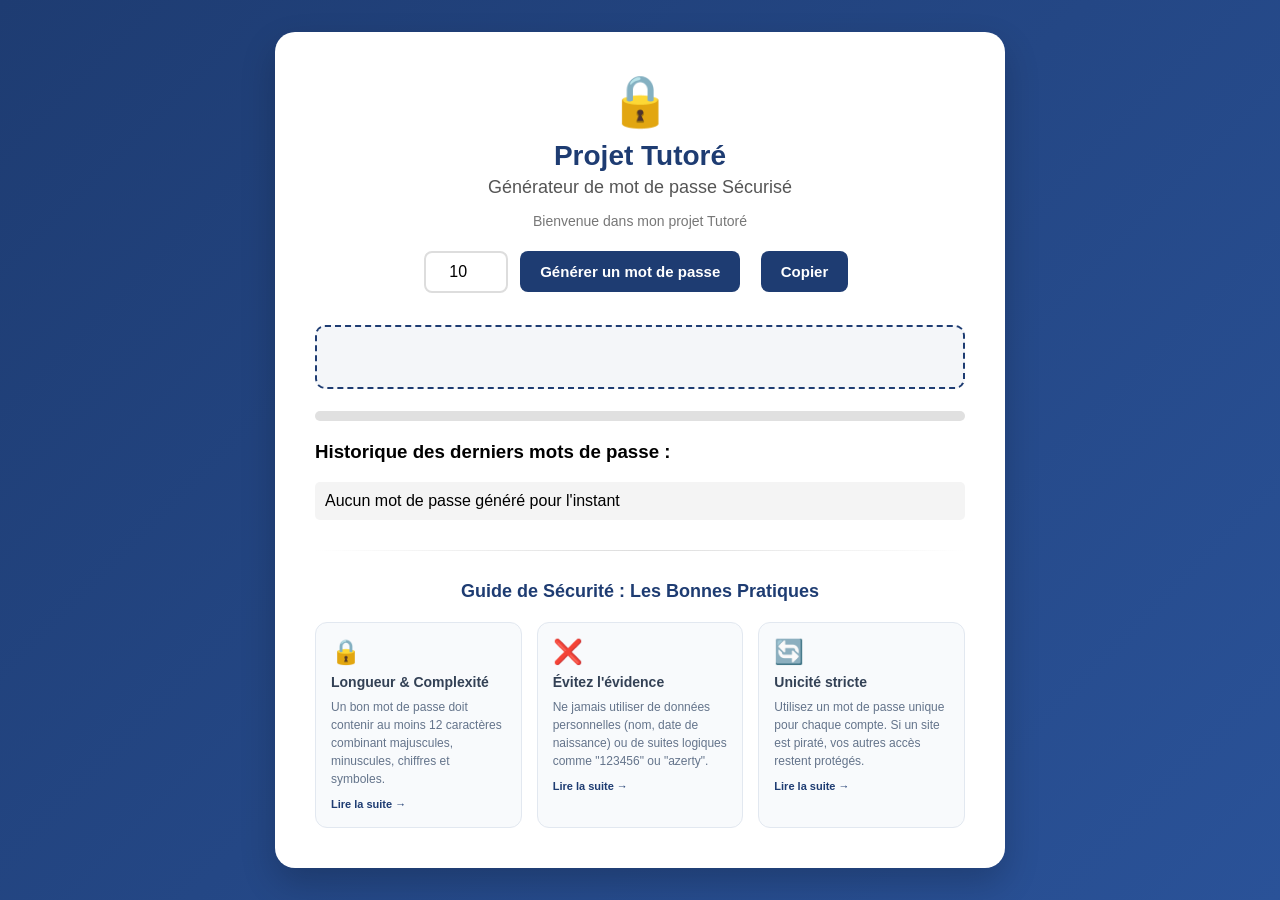
<file: index.html>
<!DOCTYPE html> <html lang="fr"> <head> <meta charset="UTF-8"> <title>Générateur de mot de passe</title> <link rel="stylesheet" href="style.css"> </head>
<body> <div class="container"> <div class="logo-emoji">🔒</div> <h1>Projet Tutoré</h1> <h2>Générateur de mot de passe Sécurisé</h2> <p>Bienvenue dans mon projet Tutoré</p> <input type="number" id="longueur" value="10" min="4" max="30">
        
        <button onclick="genererMotDePasse()">Générer un mot de passe</button>
        <button onclick="copierMotDePasse()">Copier</button>
        
        <p id="motdepasse"></p>
        <p id="force-indicateur"></p>
        <div id="barre-force-conteneur" style="width: 100%; background-color: #e0e0e0; height: 10px; border-radius: 5px; margin-top: 5px; overflow: hidden;">
       <div id="barre-force" style="width: 0%; height: 100%; transition: width 0.3s ease, background-color: 0.3s ease;"></div>
   </div>
<div id="zone-historique" style="margin-top: 20px; text-align: left;">
    <h3>Historique des derniers mots de passe :</h3>
    <ul id="liste-historique" style="background: #f4f4f4; padding: 10px; border-radius: 5px; list-style-type: none;">
        <li>Aucun mot de passe généré pour l'instant</li>
    </ul>
</div>
        <hr class="separateur"> <h3 class="titre-section">Guide de Sécurité : Les Bonnes Pratiques</h3> <div class="regles-container"> 
            
            <a href="longueur.html" class="regle-card-link"> <div class="regle-card">
                    <span class="regle-icone">🔒</span>
                    <h4>Longueur & Complexité</h4>
                    <p>Un bon mot de passe doit contenir au moins 12 caractères combinant majuscules, minuscules, chiffres et symboles.</p>
                    <span class="EnSavoirPlus">Lire la suite →</span>
                </div>
            </a> <a href="evidence.html" class="regle-card-link"> <div class="regle-card">
                    <span class="regle-icone">❌</span>
                    <h4>Évitez l'évidence</h4>
                    <p>Ne jamais utiliser de données personnelles (nom, date de naissance) ou de suites logiques comme "123456" ou "azerty".</p>
                    <span class="EnSavoirPlus">Lire la suite →</span>
                </div>
            </a> <a href="unicite.html" class="regle-card-link"> <div class="regle-card">
                    <span class="regle-icone">🔄</span>
                    <h4>Unicité stricte</h4>
                    <p>Utilisez un mot de passe unique pour chaque compte. Si un site est piraté, vos autres accès restent protégés.</p>
                    <span class="EnSavoirPlus">Lire la suite →</span>
                </div>
            </a> </div> </div> <script src="script.js"></script> </body>
</html>
</file>
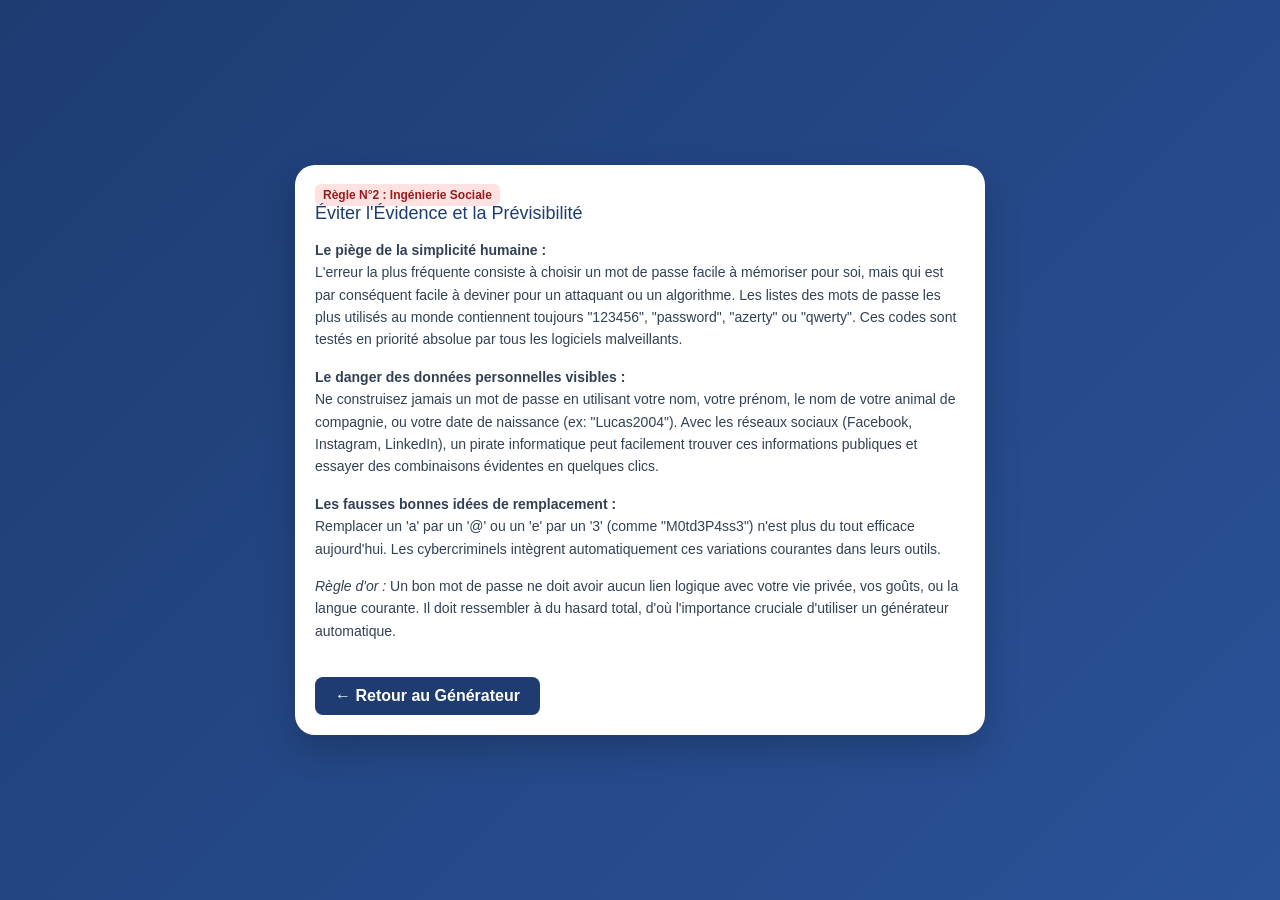
<file: evidence.html>
<!DOCTYPE html>
<html lang="fr">
<head>
    <meta charset="UTF-8">
    <title>Détails : Éviter l'Évidence</title>
    <link rel="stylesheet" href="style.css">
    <style>
        .page-detail { text-align: left; padding: 20px; }
        .page-detail h2 { color: #1e3c72; margin-bottom: 15px; }
        .page-detail p { color: #334155; line-height: 1.6; font-size: 14px; margin-bottom: 15px; }
        .btn-retour { display: inline-block; padding: 10px 20px; background-color: #1e3c72; color: white; text-decoration: none; border-radius: 8px; font-weight: bold; margin-top: 20px; }
        .btn-retour:hover { background-color: #2a5298; }
        .badge-cyber { background: #fee2e2; color: #991b1b; padding: 4px 8px; border-radius: 6px; font-size: 12px; font-weight: bold; } /* Style spécifique rouge pour signaler un danger */
    </style>
</head>
<body>
    <div class="container page-detail">
        <span class="badge-cyber">Règle N°2 : Ingénierie Sociale</span>
        <h2>Éviter l'Évidence et la Prévisibilité</h2>
        
        <p><strong>Le piège de la simplicité humaine :</strong><br>
        L'erreur la plus fréquente consiste à choisir un mot de passe facile à mémoriser pour soi, mais qui est par conséquent facile à deviner pour un attaquant ou un algorithme. Les listes des mots de passe les plus utilisés au monde contiennent toujours "123456", "password", "azerty" ou "qwerty". Ces codes sont testés en priorité absolue par tous les logiciels malveillants.</p>

        <p><strong>Le danger des données personnelles visibles :</strong><br>
        Ne construisez jamais un mot de passe en utilisant votre nom, votre prénom, le nom de votre animal de compagnie, ou votre date de naissance (ex: "Lucas2004"). Avec les réseaux sociaux (Facebook, Instagram, LinkedIn), un pirate informatique peut facilement trouver ces informations publiques et essayer des combinaisons évidentes en quelques clics.</p>

        <p><strong>Les fausses bonnes idées de remplacement :</strong><br>
        Remplacer un 'a' par un '@' ou un 'e' par un '3' (comme "M0td3P4ss3") n'est plus du tout efficace aujourd'hui. Les cybercriminels intègrent automatiquement ces variations courantes dans leurs outils.</p>

        <p><em>Règle d'or :</em> Un bon mot de passe ne doit avoir aucun lien logique avec votre vie privée, vos goûts, ou la langue courante. Il doit ressembler à du hasard total, d'où l'importance cruciale d'utiliser un générateur automatique.</p>

        <a href="index.html" class="btn-retour">← Retour au Générateur</a>
    </div>
</body>
</html>
</file>
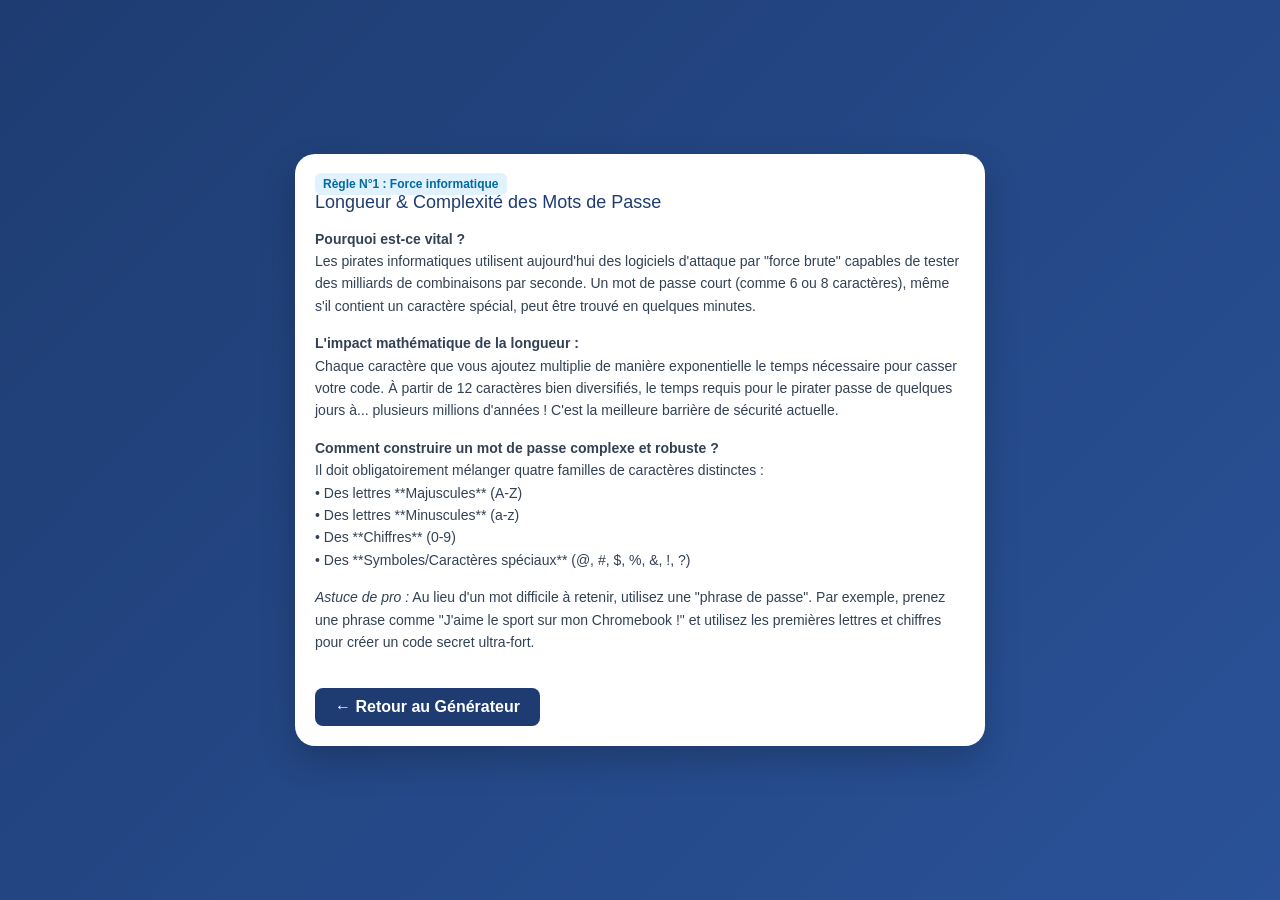
<file: longueur.html>
<!DOCTYPE html>
<html lang="fr">
<head>
    <meta charset="UTF-8">
    <title>Détails : Longueur et Complexité</title>
    <link rel="stylesheet" href="style.css"> <style> /* Balise permettant d'ajouter du style CSS spécifique uniquement à cette page de détails */
        .page-detail { text-align: left; padding: 20px; } /* Aligne le long texte pédagogique à gauche pour la lecture */
        .page-detail h2 { color: #1e3c72; margin-bottom: 15px; } /* Donne la couleur bleue au titre de l'article */
        .page-detail p { color: #334155; line-height: 1.6; font-size: 14px; margin-bottom: 15px; } /* Rend le texte aéré et lisible */
        .btn-retour { display: inline-block; padding: 10px 20px; background-color: #1e3c72; color: white; text-decoration: none; border-radius: 8px; font-weight: bold; margin-top: 20px; } /* Transforme le lien en un joli bouton bleu */
        .btn-retour:hover { background-color: #2a5298; } /* Change la couleur du bouton au survol de la souris */
        .badge-cyber { background: #e0f2fe; color: #0369a1; padding: 4px 8px; border-radius: 6px; font-size: 12px; font-weight: bold; } /* Crée un petit badge de catégorie "Cyber" en haut */
    </style>
</head>
<body>
    <div class="container page-detail"> <span class="badge-cyber">Règle N°1 : Force informatique</span>
        <h2>Longueur & Complexité des Mots de Passe</h2>
        
        <p><strong>Pourquoi est-ce vital ?</strong><br> Les pirates informatiques utilisent aujourd'hui des logiciels d'attaque par "force brute" capables de tester des milliards de combinaisons par seconde. Un mot de passe court (comme 6 ou 8 caractères), même s'il contient un caractère spécial, peut être trouvé en quelques minutes.</p>

        <p><strong>L'impact mathématique de la longueur :</strong><br>
        Chaque caractère que vous ajoutez multiplie de manière exponentielle le temps nécessaire pour casser votre code. À partir de 12 caractères bien diversifiés, le temps requis pour le pirater passe de quelques jours à... plusieurs millions d'années ! C'est la meilleure barrière de sécurité actuelle.</p>

        <p><strong>Comment construire un mot de passe complexe et robuste ?</strong><br>
        Il doit obligatoirement mélanger quatre familles de caractères distinctes :<br>
        • Des lettres **Majuscules** (A-Z)<br>
        • Des lettres **Minuscules** (a-z)<br>
        • Des **Chiffres** (0-9)<br>
        • Des **Symboles/Caractères spéciaux** (@, #, $, %, &, !, ?)</p>

        <p><em>Astuce de pro :</em> Au lieu d'un mot difficile à retenir, utilisez une "phrase de passe". Par exemple, prenez une phrase comme "J'aime le sport sur mon Chromebook !" et utilisez les premières lettres et chiffres pour créer un code secret ultra-fort.</p>

        <a href="index.html" class="btn-retour">← Retour au Générateur</a>
    </div>
</body>
</html>
</file>
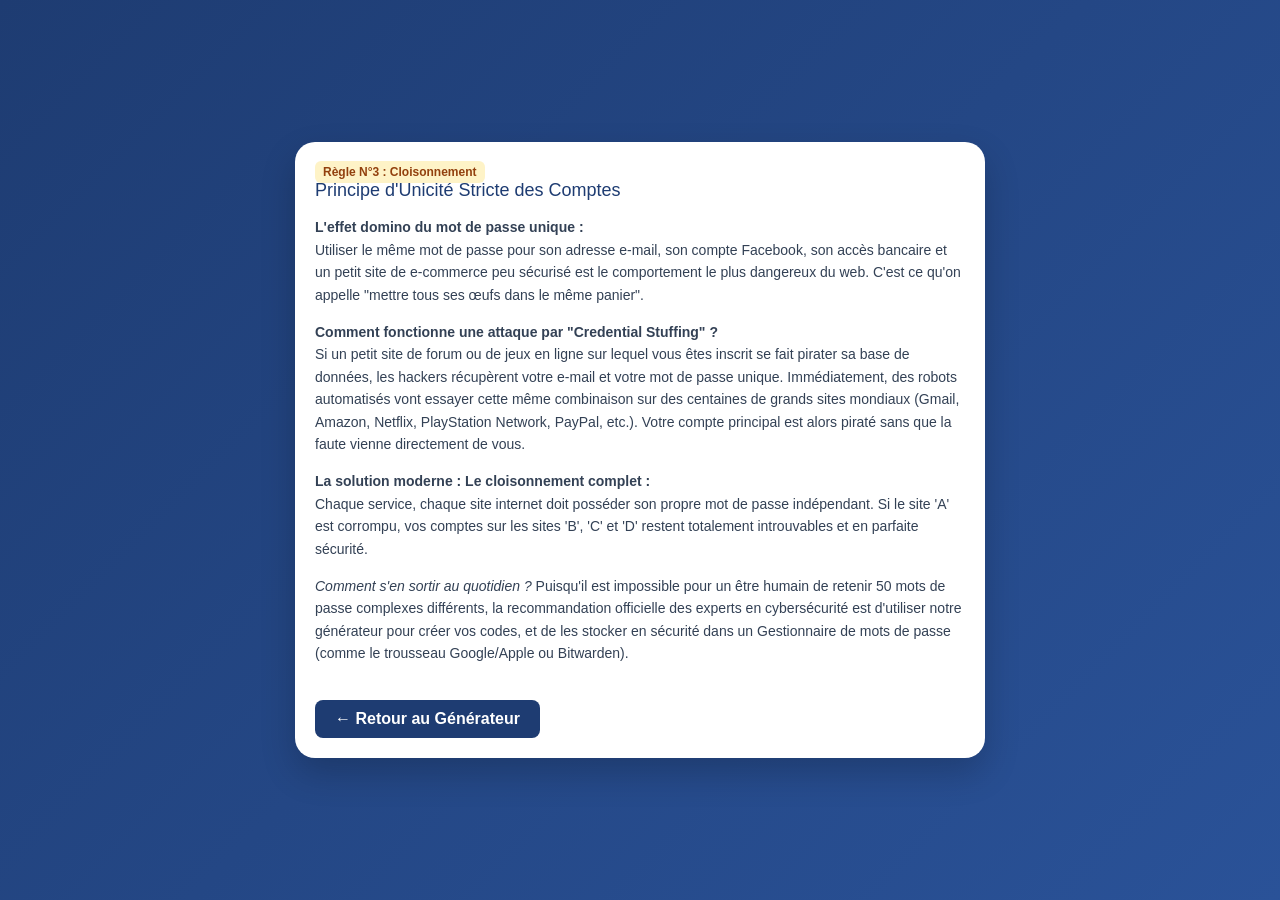
<file: unicite.html>
<!DOCTYPE html>
<html lang="fr">
<head>
    <meta charset="UTF-8">
    <title>Détails : Unicité Stricte</title>
    <link rel="stylesheet" href="style.css">
    <style>
        .page-detail { text-align: left; padding: 20px; }
        .page-detail h2 { color: #1e3c72; margin-bottom: 15px; }
        .page-detail p { color: #334155; line-height: 1.6; font-size: 14px; margin-bottom: 15px; }
        .btn-retour { display: inline-block; padding: 10px 20px; background-color: #1e3c72; color: white; text-decoration: none; border-radius: 8px; font-weight: bold; margin-top: 20px; }
        .btn-retour:hover { background-color: #2a5298; }
        .badge-cyber { background: #fef3c7; color: #92400e; padding: 4px 8px; border-radius: 6px; font-size: 12px; font-weight: bold; } /* Style jaune orangé pour l'avertissement */
    </style>
</head>
<body>
    <div class="container page-detail">
        <span class="badge-cyber">Règle N°3 : Cloisonnement</span>
        <h2>Principe d'Unicité Stricte des Comptes</h2>
        
        <p><strong>L'effet domino du mot de passe unique :</strong><br>
        Utiliser le même mot de passe pour son adresse e-mail, son compte Facebook, son accès bancaire et un petit site de e-commerce peu sécurisé est le comportement le plus dangereux du web. C'est ce qu'on appelle "mettre tous ses œufs dans le même panier".</p>

        <p><strong>Comment fonctionne une attaque par "Credential Stuffing" ?</strong><br>
        Si un petit site de forum ou de jeux en ligne sur lequel vous êtes inscrit se fait pirater sa base de données, les hackers récupèrent votre e-mail et votre mot de passe unique. Immédiatement, des robots automatisés vont essayer cette même combinaison sur des centaines de grands sites mondiaux (Gmail, Amazon, Netflix, PlayStation Network, PayPal, etc.). Votre compte principal est alors piraté sans que la faute vienne directement de vous.</p>

        <p><strong>La solution moderne : Le cloisonnement complet :</strong><br>
        Chaque service, chaque site internet doit posséder son propre mot de passe indépendant. Si le site 'A' est corrompu, vos comptes sur les sites 'B', 'C' et 'D' restent totalement introuvables et en parfaite sécurité.</p>

        <p><em>Comment s'en sortir au quotidien ?</em> Puisqu'il est impossible pour un être humain de retenir 50 mots de passe complexes différents, la recommandation officielle des experts en cybersécurité est d'utiliser notre générateur pour créer vos codes, et de les stocker en sécurité dans un Gestionnaire de mots de passe (comme le trousseau Google/Apple ou Bitwarden).</p>

        <a href="index.html" class="btn-retour">← Retour au Générateur</a>
    </div>
</body>
</html>
</file>
<file: style.css>
/* --- STYLE GLOBAL DE LA PAGE --- */
body {
    background: linear-gradient(135deg, #1e3c72 0%, #2a5298 100%); /* Applique un fond dégradé moderne allant du bleu foncé au bleu roi */
    font-family: 'Segoe UI', Tahoma, Geneva, Verdana, sans-serif; /* Configure une police d'écriture propre, moderne et sans empattements */
    display: flex; /* Active le mode de mise en page Flexbox */
    justify-content: center; /* Centre le contenu horizontalement sur l'écran */
    align-items: center; /* Centre le contenu verticalement sur l'écran */
    min-height: 100vh; /* Force la page à occuper au minimum 100% de la hauteur de l'écran du Chromebook */
    margin: 0; /* Enlève les marges par défaut du navigateur tout autour de la page */
    padding: 20px; /* Ajoute un espace interne de sécurité pour que le contenu ne colle pas aux bords */
    box-sizing: border-box; /* Force le calcul des tailles à inclure les bordures et les paddings pour éviter les bugs d'affichage */
}

/* --- LE CONTENEUR BLANC CENTRAL --- */
.container {
    background-color: white; /* Donne une couleur de fond blanche à la boîte centrale */
    padding: 40px; /* Espace interne de 40px tout autour du texte à l'intérieur de la boîte */
    border-radius: 20px; /* Arrondit généreusement les quatre angles de la boîte */
    box-shadow: 0 15px 35px rgba(0,0,0,0.2); /* Crée une ombre douce et réaliste sous la boîte pour donner un effet de relief */
    text-align: center; /* Force l'alignement de tous les textes enfants au centre par défaut */
    max-width: 650px; /* Limite la largeur maximale de la boîte pour qu'elle reste élégante sur grand écran */
    width: 100%; /* Permet à la boîte de s'étirer sur toute la largeur disponible sur les écrans plus petits */
}

.logo-emoji {
    font-size: 50px; /* Grossit l'émoji cadenas pour qu'il agisse comme un grand logo de 50 pixels */
    margin-bottom: 10px; /* Repousse le titre du projet vers le bas de 10 pixels */
}

h1 {
    color: #1e3c72; /* Coloration en bleu foncé du titre principal */
    margin: 0 0 5px 0; /* Enlève les marges du haut/côtés et applique 5px vers le bas */
    font-size: 28px; /* Taille fixe imposante de 28 pixels */
}

h2 {
    color: #555; /* Couleur gris foncé pour contraster discrètement avec le titre principal */
    margin: 0 0 15px 0;
    font-size: 18px;
    font-weight: 400; /* Allège l'épaisseur du texte pour un effet élégant et fin */
}

p {
    color: #777; /* Teinte gris clair pour les paragraphes informatifs secondaires */
    font-size: 14px;
}

/* --- AFFICHAGE DU MOT DE PASSE GÉNÉRÉ --- */
#motdepasse {
    font-family: 'Courier New', Courier, monospace; /* Police de type "code" où chaque lettre fait exactement la même largeur */
    font-size: 22px;
    font-weight: bold;
    color: #333;
    background-color: #f4f6f9; /* Fond de boîte gris très clair pour faire ressortir le texte */
    padding: 15px;
    border-radius: 10px;
    margin-top: 25px;
    border: 2px dashed #1e3c72; /* Crée une bordure bleue en pointillés de 2 pixels */
    min-height: 30px; /* Évite que la boîte ne s'écrase sur elle-même quand aucun mot de passe n'est encore généré */
    word-break: break-all; /* Force la coupure à la ligne si le mot de passe généré est extrêmement long */
}

/* --- DESIGN DES BOUTONS DE L'APPLICATION --- */
button {
    background-color: #1e3c72; /* Fond bleu foncé par défaut */
    color: white; /* Texte écrit en blanc */
    border: none; /* Supprime la bordure grise moche appliquée par défaut par les navigateurs */
    padding: 12px 20px; /* Structure la taille du bouton : 12px en haut/bas et 20px à gauche/droite */
    font-size: 15px;
    font-weight: bold;
    border-radius: 8px; /* Angles légèrement arrondis de 8 pixels */
    cursor: pointer; /* Transforme le pointeur de la souris en petite main cliquable au survol */
    margin: 8px; /* Espacement externe tout autour de chaque bouton pour éviter qu'ils se collent */
    transition: background 0.3s ease; /* Fluidifie le changement de couleur au survol sur une durée de 0.3 seconde */
}

button:hover {
    background-color: #2a5298; /* Éclaircit légèrement le bleu du bouton lorsque la souris passe dessus */
}

/* --- SÉLECTEUR DE LA CASE NUMÉRIQUE --- */
input[type="number"] {
    padding: 10px;
    width: 60px; /* Largeur étroite calibrée parfaitement pour insérer deux ou trois chiffres */
    font-size: 16px;
    border: 2px solid #ddd;
    border-radius: 8px;
    text-align: center; /* Centre le chiffre (ex: 10) au milieu exact de la case blanche */
}

/* --- STYLE DU SÉPARATEUR DE SECTION --- */
.separateur {
    border: none;
    height: 1px; /* Épaisseur ultra-fine d'un seul pixel */
    background: linear-gradient(to right, transparent, #ddd, transparent); /* Effet fondu très chic : invisible sur les bords, gris clair au milieu */
    margin: 30px 0; /* Crée un grand espace vide de 30px au-dessus et en dessous de la ligne */
}

.titre-section {
    color: #1e3c72;
    font-size: 18px;
    margin-bottom: 20px;
    font-weight: 600;
}

/* --- GRILLE CONTENANT LES CARTES --- */
.regles-container {
    display: flex; /* Aligne instantanément les enfants sur une seule ligne horizontale */
    gap: 15px; /* Crée un espace fixe vide de 15px entre chaque carte pour l'aération */
    justify-content: space-between; /* Distribue uniformément l'espace disponible entre les éléments */
    margin-top: 10px;
    text-align: left; /* Force les textes internes des cartes à s'écrire normalement de gauche à droite */
}

/* --- LIENS AUTOUR DES CARTES --- */
.regle-card-link {
    text-decoration: none; /* Désactive le soulignement bleu appliqué d'office par le navigateur sur les liens hypertextes */
    color: inherit; /* Force le lien à utiliser la couleur de texte normale définie en interne */
    flex: 1; /* Force chaque carte à occuper exactement la même largeur, équitablement */
    display: block; /* Transforme la balise <a> en conteneur de type bloc pour englober la structure */
}

/* --- STRUCTURE D'UNE CARTE --- */
.regle-card {
    background: #f8fafc; /* Fond blanc cassé très moderne */
    padding: 15px;
    border-radius: 12px;
    border: 1px solid #e2e8f0; /* fine bordure de délimitation gris clair */
    height: 100%; /* Force toutes les cartes à s'aligner sur la même hauteur maximale */
    box-sizing: border-box;
    transition: all 0.3s ease; /* Permet d'animer l'élévation et l'ombre en douceur */
}

/* --- ANIMATION AU SURVOL DE LA CARTE --- */
.regle-card:hover {
    transform: translateY(-5px); /* Décale la carte de 5 pixels vers le haut, donnant l'impression qu'elle flotte */
    box-shadow: 0 10px 20px rgba(0, 0, 0, 0.05); /* Accentue l'ombre sous la carte surélevée */
    border-color: #1e3c72; /* Modifie la couleur de la bordure en bleu foncé au survol */
}

.regle-icone {
    font-size: 24px;
    display: block; /* Force l'émoji à se comporter comme un bloc pour repousser le titre en dessous */
    margin-bottom: 8px;
}

.regle-card h4 {
    margin: 0 0 8px 0;
    color: #334155;
    font-size: 14px;
    font-weight: bold;
}

.regle-card p {
    margin: 0;
    color: #64748b;
    font-size: 12px;
    line-height: 1.5; /* Rend les paragraphes descriptifs compacts mais aérés à lire */
}

.EnSavoirPlus {
    display: inline-block;
    margin-top: 10px;
    font-size: 11px;
    color: #1e3c72;
    font-weight: bold;
    transition: color 0.2s;
}

/* Cible l'élément .EnSavoirPlus uniquement lorsque son parent .regle-card est survolé */
.regle-card:hover .EnSavoirPlus {
    color: #27ae60; /* Change la couleur du petit lien interne en vert de succès lors du survol */
}

/* --- RESPONSIVE DESIGN (POUR LES SMARTPHONES) --- */
@media (max-width: 600px) { /* S'active automatiquement si l'écran mesure moins de 600 pixels de large */
    .regles-container {
        flex-direction: column; /* Bascule l'alignement horizontal Flexbox en colonne verticale (les cartes s'empilent) */
    }
}
</file>
